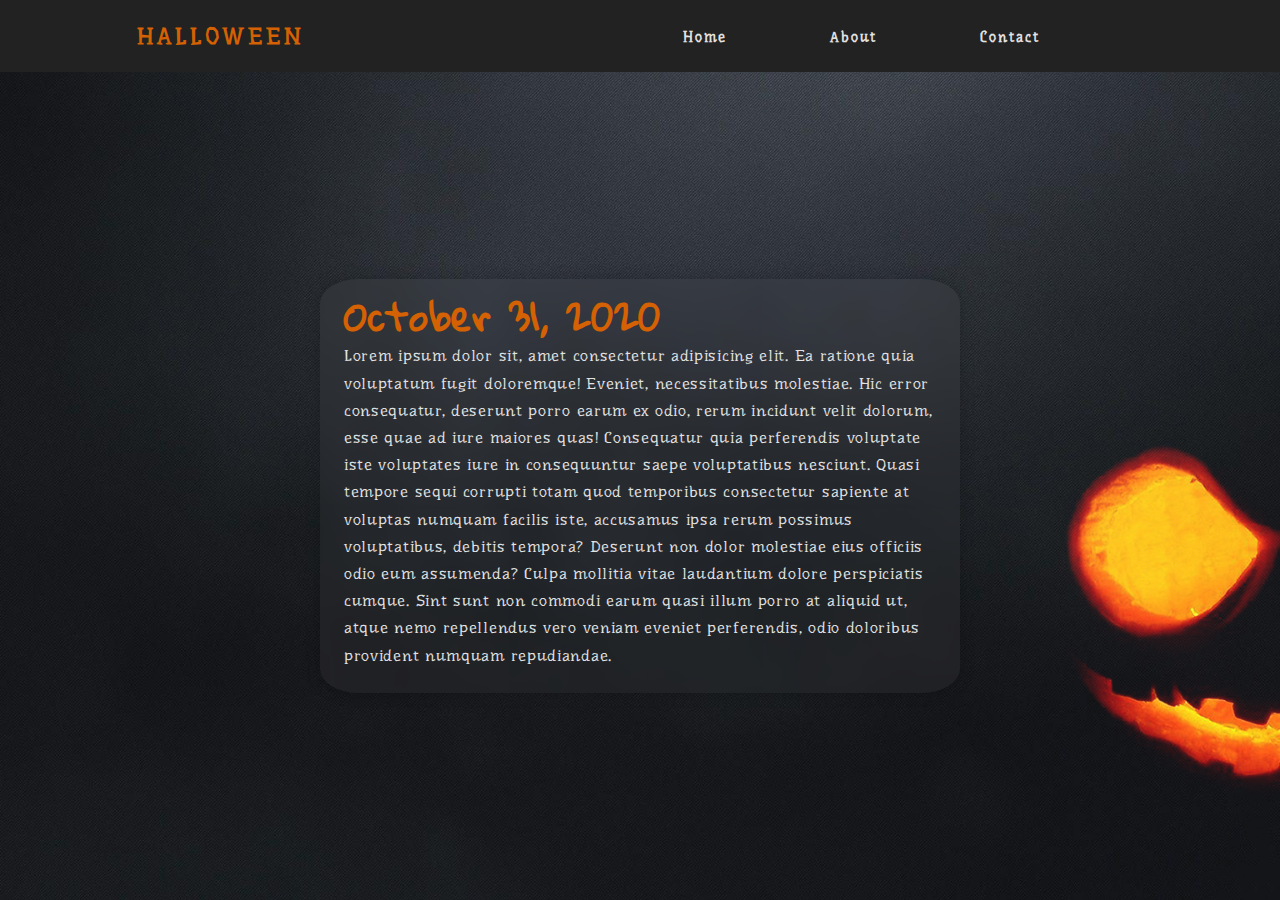
<file: Mohammad Al Itani - Halloween theme HTML CSS/index.html>
<!DOCTYPE html>
<html lang="en">

<head>
  <meta charset="UTF-8" />
  <meta name="viewport" content="width=device-width, initial-scale=1.0" />
  <title>Halloween - Home</title>
  <link rel="icon" href="/images/jack-o-lantern_40x40.png">
  <link href="https://fonts.googleapis.com/css2?family=Underdog&display=swap" rel="stylesheet">
  <link href="https://fonts.googleapis.com/css2?family=Gloria+Hallelujah&display=swap" rel="stylesheet">
  <link rel="stylesheet" href="style.css" />
</head>
<body>
  <section id="mainSection">
<div class="navbar">
  <nav>
    <div class="logo">
      <h3>Halloween</h3>
    </div>
    <div class="imglogo">
      <a href="index.html">
        <img src="./images/jack-o-lantern_40x40.png" alt="Jack-O-Lantern HalloweenPumpkin">
      </a>
    </div>
    <ul class="nav-links">
      <li><a href="index.html">Home</a></li>
      <li><a href="about.html">About</a></li>
      <li><a href="contact.html">Contact</a></li>
    </ul>
  </nav>
</div>

<div id="homePage">
  <div class="container">
    <h1>October 31, 2020</h1>
    <p>Lorem ipsum dolor sit, amet consectetur adipisicing elit. Ea ratione quia voluptatum fugit doloremque! Eveniet, necessitatibus molestiae. Hic error consequatur, deserunt porro earum ex odio, rerum incidunt velit dolorum, esse quae ad iure maiores quas! Consequatur quia perferendis voluptate iste voluptates iure in consequuntur saepe voluptatibus nesciunt. Quasi tempore sequi corrupti totam quod temporibus consectetur sapiente at voluptas numquam facilis iste, accusamus ipsa rerum possimus voluptatibus, debitis tempora? Deserunt non dolor molestiae eius officiis odio eum assumenda? Culpa mollitia vitae laudantium dolore perspiciatis cumque. Sint sunt non commodi earum quasi illum porro at aliquid ut, atque nemo repellendus vero veniam eveniet perferendis, odio doloribus provident numquam repudiandae.</p>
  </div>
</div>
</body>
</html>
</file>
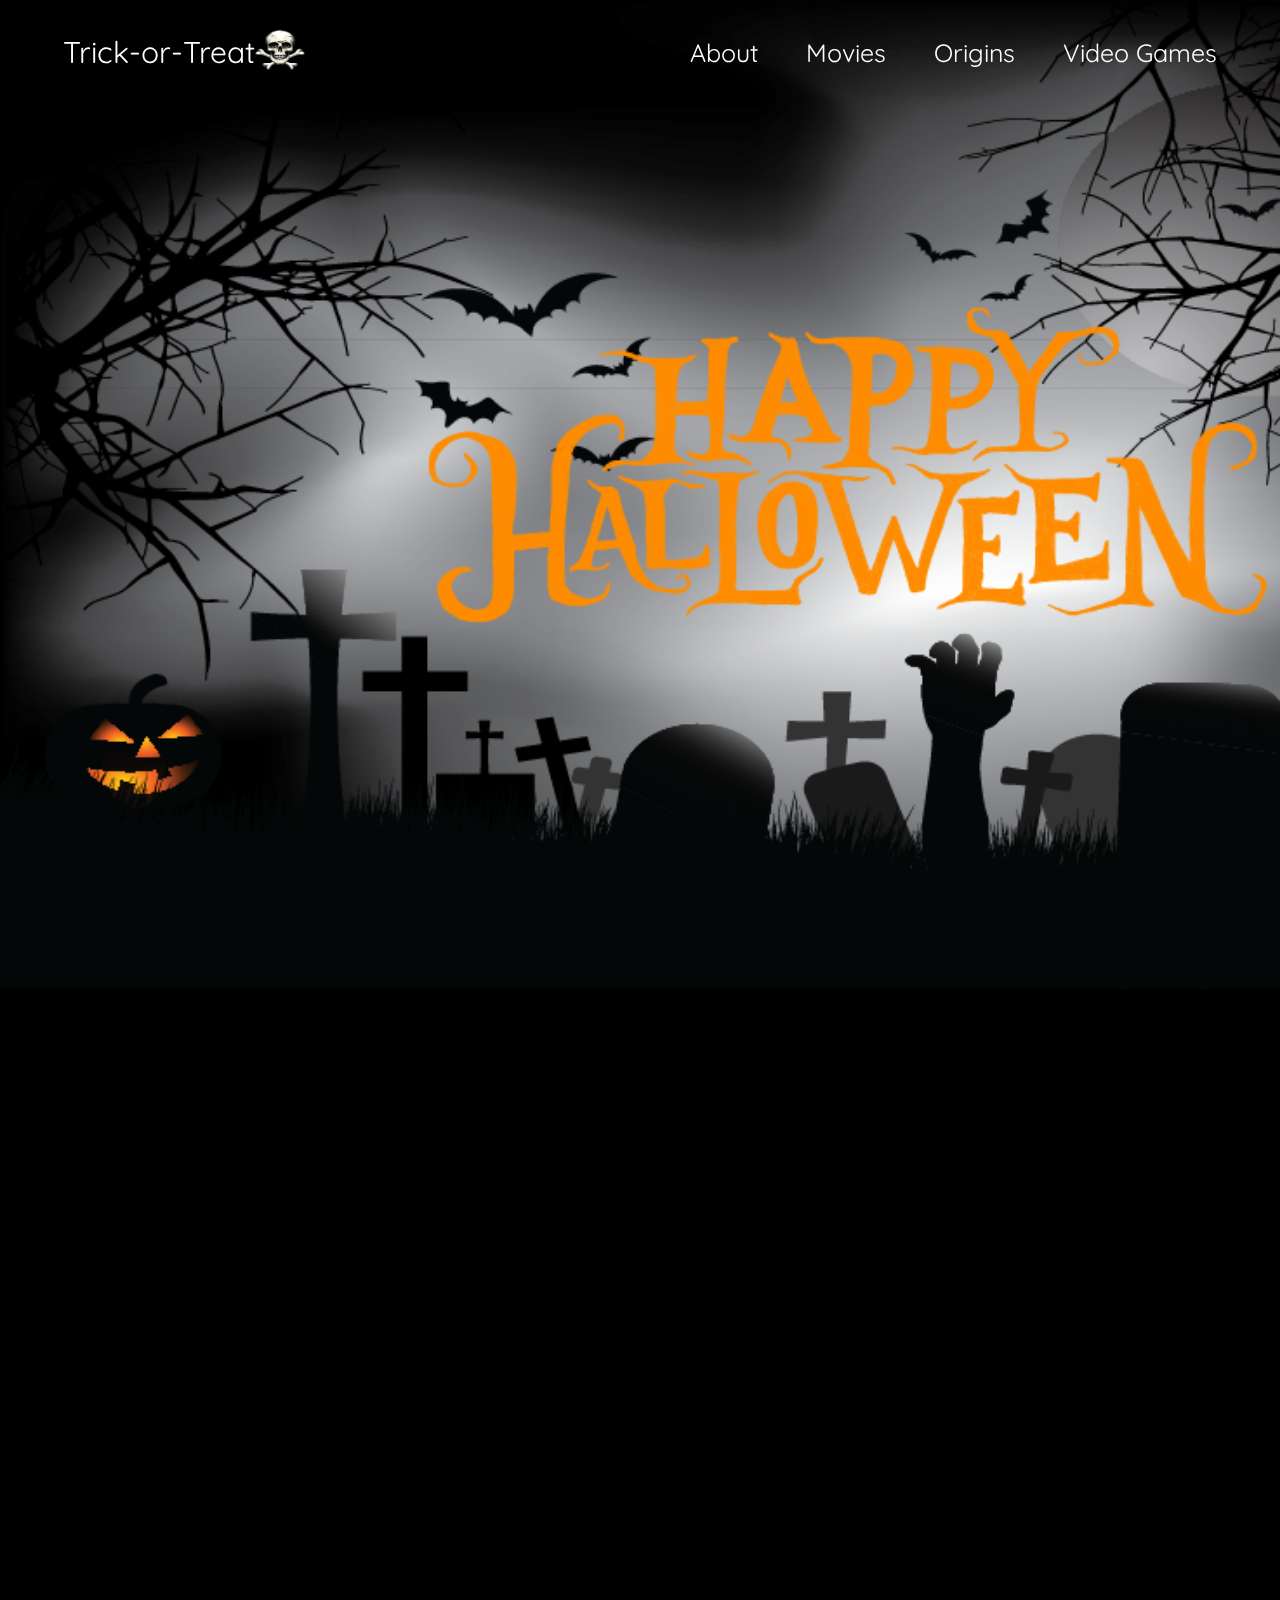
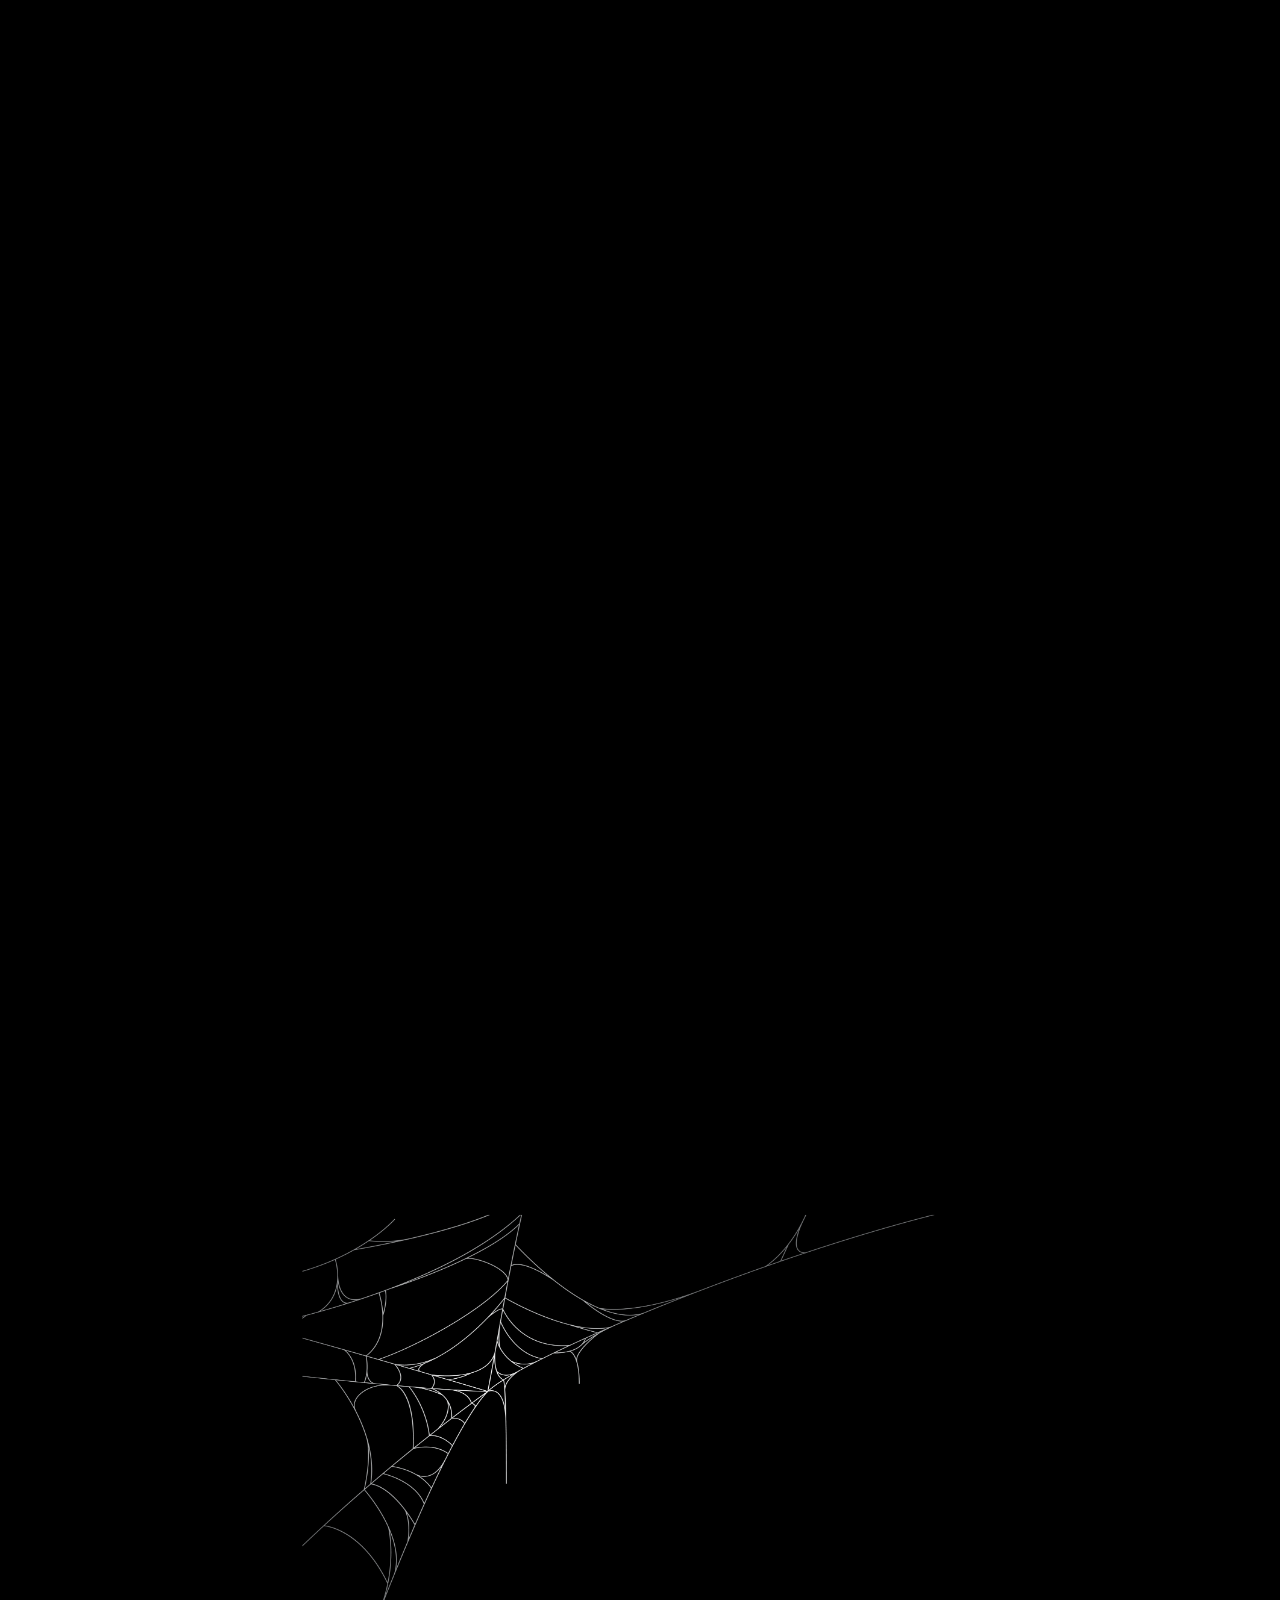
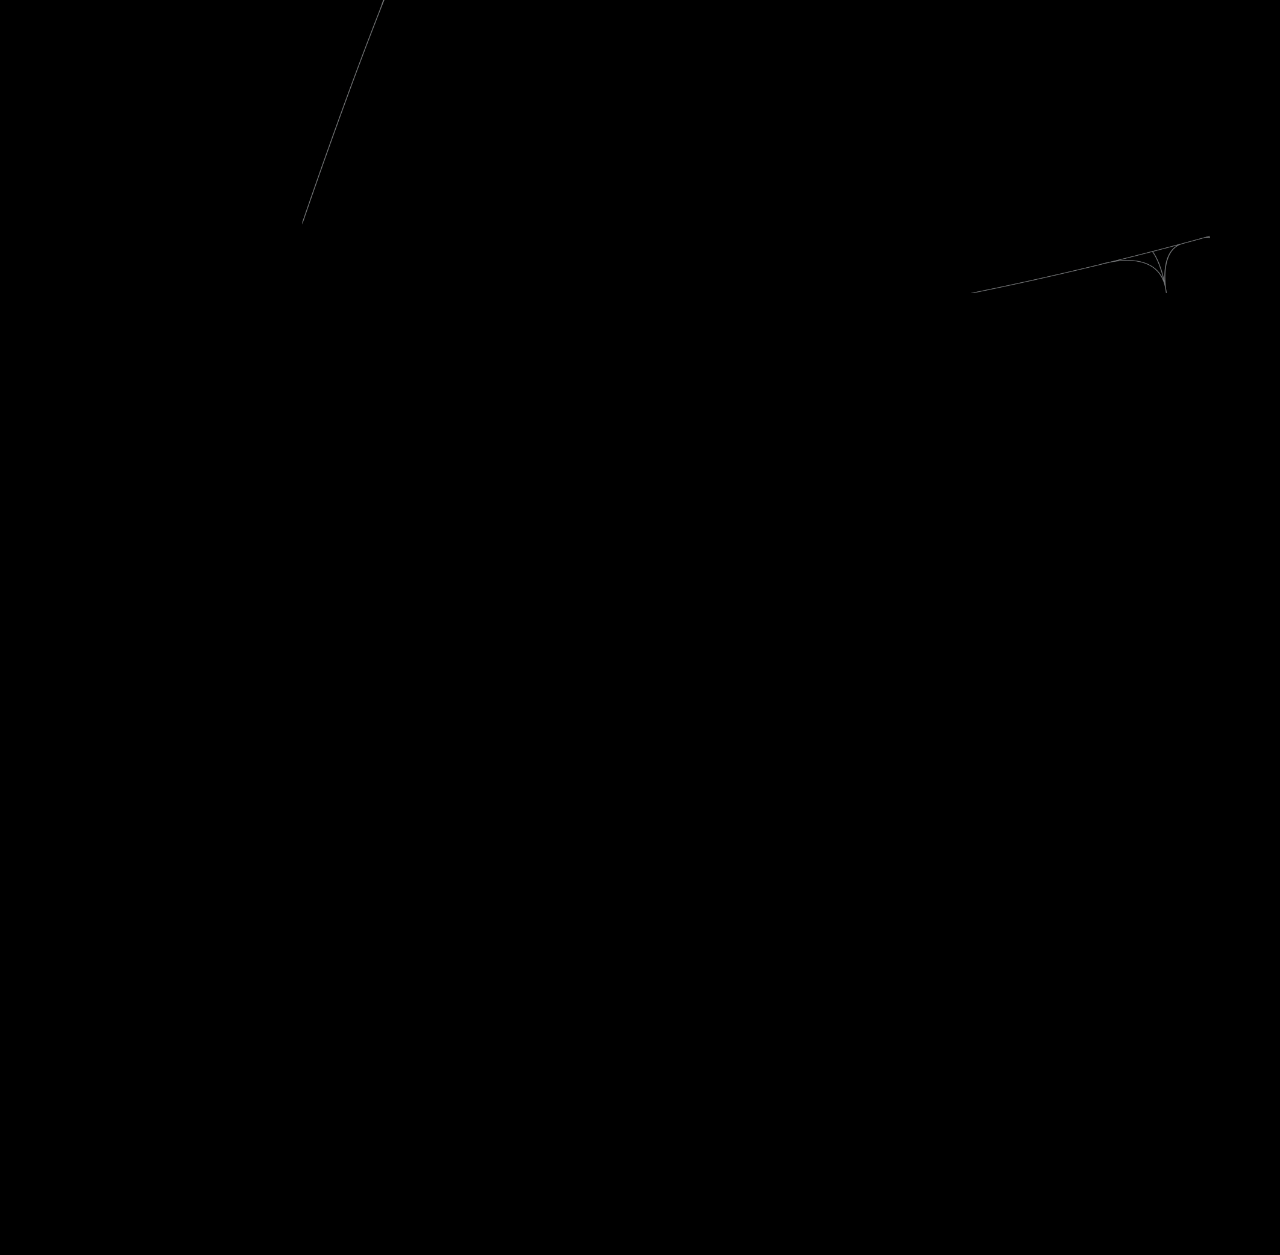
<file: Rasheed Bou Hamdan - Halloween Website/index.html>
<!DOCTYPE html>
<html lang="en">
<head>
    <meta charset="UTF-8">
    <meta name="viewport" content="width=device-width, initial-scale=1.0">
    <title>Don't be scared 🎃🕸️</title>
    <link rel="stylesheet" href="https://stackpath.bootstrapcdn.com/bootstrap/4.3.1/css/bootstrap.min.css" integrity="sha384-ggOyR0iXCbMQv3Xipma34MD+dH/1fQ784/j6cY/iJTQUOhcWr7x9JvoRxT2MZw1T" crossorigin="anonymous">
    <link rel="stylesheet" href="style.css">
    <link rel="stylesheet" href="WOW-master/css/libs/animate.css">
</head>
<body>
    <!-- Scrolling Navbar Section -->
    <nav class="nav">
        <div class="container-fluid">
            <div class="logo">
                <a href="#"> Trick-or-Treat<img src="images/logo.png" alt=""></a>
            </div>
            <div id="mainListDiv" class="main_list">
                <ul class="navlinks">
                    <li><a href="#about">About</a></li>
                    <li><a href="#movies">Movies</a></li>
                    <li><a href="#origins">Origins</a></li>
                    <li><a href="#skins">Video Games</a></li>
                  
                </ul>
            </div>
            <span class="navTrigger">
                <i></i>
                <i></i>
                <i></i>
            </span>
         </div>
    </nav>
    <!--End of Navbar -->

    <!--Home section for background which will be styled in css-->
    <section class="home">

    </section> 

    <!--About Halloween-->
    <div class="cobwebs container-fluid mt-5 wow fadeIn" data-wow-duration="3s" id="about" > 
        <div class="container ">    
            <div class="row  pt-5"> 
        <div class="col-md-7  about ">  
            <h1>What is Halloween?</h1>
           <p>  Halloween is a holiday celebrated each year on October 31, and Halloween 2020 will occur on Saturday, October 31. The tradition originated with the ancient Celtic festival of Samhain, when people would light bonfires and wear costumes to ward off ghosts. In the eighth century, Pope Gregory III designated November 1 as a time to honor all saints. Soon, All Saints Day incorporated some of the traditions of Samhain. The evening before was known as All Hallows Eve, and later Halloween. Over time, Halloween evolved into a day of activities like trick-or-treating, carving jack-o-lanterns, festive gatherings, donning costumes and eating treats. </p>         
        </div>
        <div class="col-md-5 d-sm-none d-md-block pumpkins wow fadeIn" data-wow-duration="3s" data-wow-delay="2s">
            <img class ="img-fluid" src="images/pumkin.jpg" alt="">
        </div>
        </div></div>
    </div>

    <!--End of About-->

    <!--Cards that contain some halloween movies-->
    <div class="container card-container pt-5  mt-5" id="movies"> 
        <br class="mt-5">
        <h1 class="text-center pb-5 pt-5 mt-5 wow fadeInDown "> Halloween Inspired Movies </h1>
    <div class="row">
        <div class="col-md-4 wow bounceInLeft" data-wow-duration="2s">
            <div class="card text-center ">
                <div class=""><img class="card-img-top img-fluid" src="images/dracula.jpg" alt=""></div>
                <div class="card-body">
                    <h3 class="card-title dracula">Dracula</h3>
                    <p class="card-text text-justify ">The film stars Bela Lugosi as Dracula, a vampire who emigrates from Transylvania to England and preys upon the blood of living victims, including a young man's fiancée. Produced and distributed by Universal Pictures, Dracula is the first sound film adaptation of the Stoker novel.
                        </p>
                        
                </div> </div>
            </div>
            <div class="col-md-4 wow bounceInDown" data-wow-duration="2s" data-wow-delay="2s"> 
            <div class="card text-center">
                <div class=""><img class="card-img-top img-fluid" src="images/frank.jpg" alt=""></div>
                <div class="card-body">
                    <h3 class="card-title frank ">Frankenstein</h3>
                    <p class="card-text text-justify"> Dr. Frankenstein dares to tamper with life and death by creating a human monster out of lifeless body parts. Henry Frankenstein is a doctor who is trying to discover a way to make the dead walk. He succeeds and creates a monster that has to deal with living again
                        </p>
                </div>
            </div>
       </div>
        <div class="col-md-4">
            <div class="card text-center wow bounceInRight" data-wow-duration="2s" data-wow-delay="4s">
                <div class="oval"><img class="card-img-top img-fluid" src="images/mummy.jpg" alt=""></div>
                <div class="card-body">
                    <h3 class="card-title mummy">The Mummy</h3>
                    <p class="card-text text-justify">The film follows adventurer Rick O'Connell as he travels to Hamunaptra, the City of the Dead, with a librarian and her older brother, where they accidentally awaken Imhotep, a cursed high priest from the reign of the Pharaoh Seti I of 1290 B.C.
                       </p>
                </div>
            </div>
        </div>
    </div>
    </div>
<!--End of the movies section-->

<!--Halloween origins-->
    <div class="container mt-5 cobwebs  "  id="origins">
        <div class="row">
            <div class="col-md-5 pumpkins wow rotateIn" data-wow-delay="2s">
                <img class="w-50" src="images/ghost.png  " alt="">
            </div>
            <div class="col-md-7 about wow tada">
                <h1 >Halloween's Origins</h1>
                <p class="">Halloween’s origins date back to the ancient Celtic festival of Samhain (pronounced sow-in). The Celts, who lived 2,000 years ago, mostly in the area that is now Ireland, the United Kingdom and northern France, celebrated their new year on November 1.

                    This day marked the end of summer and the harvest and the beginning of the dark, cold winter, a time of year that was often associated with human death. Celts believed that on the night before the new year, the boundary between the worlds of the living and the dead became blurred. On the night of October 31 they celebrated Samhain, when it was believed that the ghosts of the dead returned to earth.</p>
            </div>
        </div>
    </div>
<!--End of Origins-->    


<!--Bootstrap Carousel that contains some halloween themed skins from different games-->
<div class="container mt-5 skins wow flipInX" data-wow-duration="2s" id="skins">
    <h1 class="">Halloween skins from Various Games</h1>
    <p class="">Halloween events are one of the most anticipated events in video games. That's why every game developer desgins special skins or cosmetic items for this event specifically.
      <br>  Here are some skins from the game Overwatch from Blizzard Entertainment, Fortnite by Epic Games and Apex Legends by Respawn Entertainment.  </p>
    <div id="carouselExampleIndicators" class="carousel slide carousel-fade" data-ride="carousel">
       <!--Carousel indicators-->
        <ol class="carousel-indicators">
          <li data-target="#carouselExampleIndicators" data-slide-to="0" class="active"></li>
          <li data-target="#carouselExampleIndicators" data-slide-to="1"></li>
          <li data-target="#carouselExampleIndicators" data-slide-to="2"></li>
          <li data-target="#carouselExampleIndicators" data-slide-to="3"></li>
          <li data-target="#carouselExampleIndicators" data-slide-to="4"></li>
          <li data-target="#carouselExampleIndicators" data-slide-to="5"></li>
          <li data-target="#carouselExampleIndicators" data-slide-to="6"></li>
          <li data-target="#carouselExampleIndicators" data-slide-to="7"></li>
        </ol>
        <!--Items inside the carousel-->
        <div class="carousel-inner">
          <div class="carousel-item active">
            <img src="images/roadhog.jpg" class="d-block w-100" alt="...">
            <div class="carousel-caption d-none d-md-block">
                <h5>Roadhog Frankenstein's Monster Skin</h5>
                <p>Overwatch</p>
              </div>
          </div>
          <div class="carousel-item">
            <img src="images/tracer.jpg" class="d-block w-100" alt="...">
            <div class="carousel-caption d-none d-md-block">
                <h5>Tracer Will'O Wisp Skin</h5>
                <p>Overwatch</p>
              </div>
          </div>
          <div class="carousel-item">
            <img src="images/ana.jpg" class="d-block w-100" alt="...">
            <div class="carousel-caption d-none d-md-block">
                <h5>Ana Mummy Skin</h5>
                <p> Overwatch </p>
              </div>
          </div>
          <div class="carousel-item fortnite ">
            <img src="images/SkullTrooperZombie.png" class="d-block w-100 " alt="...">
            <div class="carousel-caption d-none d-md-block">
                <h5>Skull Trooper and Ghoul Trooper</h5>
                <p>Fortnite</p>
              </div>
          </div>
          <div class="carousel-item fortnite ">
            <img src="images/coco.jpg" class="d-block w-100 " alt="...">
            <div class="carousel-caption d-none d-md-block">
                <h5>Coco-Esque</h5>
                <p>Fortnite</p>
              </div>
          </div>
          <div class="carousel-item fortnite ">
            <img src="images/dark bomber.jpg" class="d-block w-100 " alt="...">
            <div class="carousel-caption d-none d-md-block">
                <h5>Dark Bomber</h5>
                <p>Fortnite</p>
              </div>
          </div>
          <div class="carousel-item  ">
            <img src="images/BLOODHOUND.jpg" class="d-block w-100 " alt="...">
            <div class="carousel-caption d-none d-md-block">
                <h5>Wild Ride Bloodhound</h5>
                <p>Apex Legends</p>
              </div>
          </div>
          <div class="carousel-item  ">
            <img src="images/CRYPTO.jpg" class="d-block w-100 " alt="...">
            <div class="carousel-caption d-none d-md-block">
                <h5>Crypto Midnight Cipher</h5>
                <p>Apex Legends</p>
              </div>
          </div>
        </div>
        <!--NExt and previous buttons  to cycle through the images-->
        <a class="carousel-control-prev" href="#carouselExampleIndicators" role="button" data-slide="prev">
          <span class="carousel-control-prev-icon" aria-hidden="true"></span>
          <span class="sr-only">Previous</span>
        </a>
        <a class="carousel-control-next" href="#carouselExampleIndicators" role="button" data-slide="next">
          <span class="carousel-control-next-icon" aria-hidden="true"></span>
          <span class="sr-only">Next</span>
        </a>
      </div>
</div>
  <!--End of Carousel-->

   <!--Bootstrap's javascript--> 
    <script src="https://code.jquery.com/jquery-3.2.1.slim.min.js" integrity="sha384-KJ3o2DKtIkvYIK3UENzmM7KCkRr/rE9/Qpg6aAZGJwFDMVNA/GpGFF93hXpG5KkN" crossorigin="anonymous"></script>
    <script src="https://cdnjs.cloudflare.com/ajax/libs/popper.js/1.12.9/umd/popper.min.js" integrity="sha384-ApNbgh9B+Y1QKtv3Rn7W3mgPxhU9K/ScQsAP7hUibX39j7fakFPskvXusvfa0b4Q" crossorigin="anonymous"></script>
    <script src="https://maxcdn.bootstrapcdn.com/bootstrap/4.0.0/js/bootstrap.min.js" integrity="sha384-JZR6Spejh4U02d8jOt6vLEHfe/JQGiRRSQQxSfFWpi1MquVdAyjUar5+76PVCmYl" crossorigin="anonymous"></script>

<!--This script is for the navbar to show the items inside a list when the expand button is pressed on mobile -->
    <script src="main.js"></script>

<!-- Function used to shrink nav bar removing paddings and adding black background when scrolling down -->
    <script>
        $(window).scroll(function() {
            if ($(document).scrollTop() > 50) {
                $('.nav').addClass('affix');
                console.log("OK");
            } else {
                $('.nav').removeClass('affix');
            }
        });
    </script>
       <script src="WOW-master/dist/wow.min.js"></script>
       <script>
       new WOW().init();
       </script>
</body>
</html>
</file>
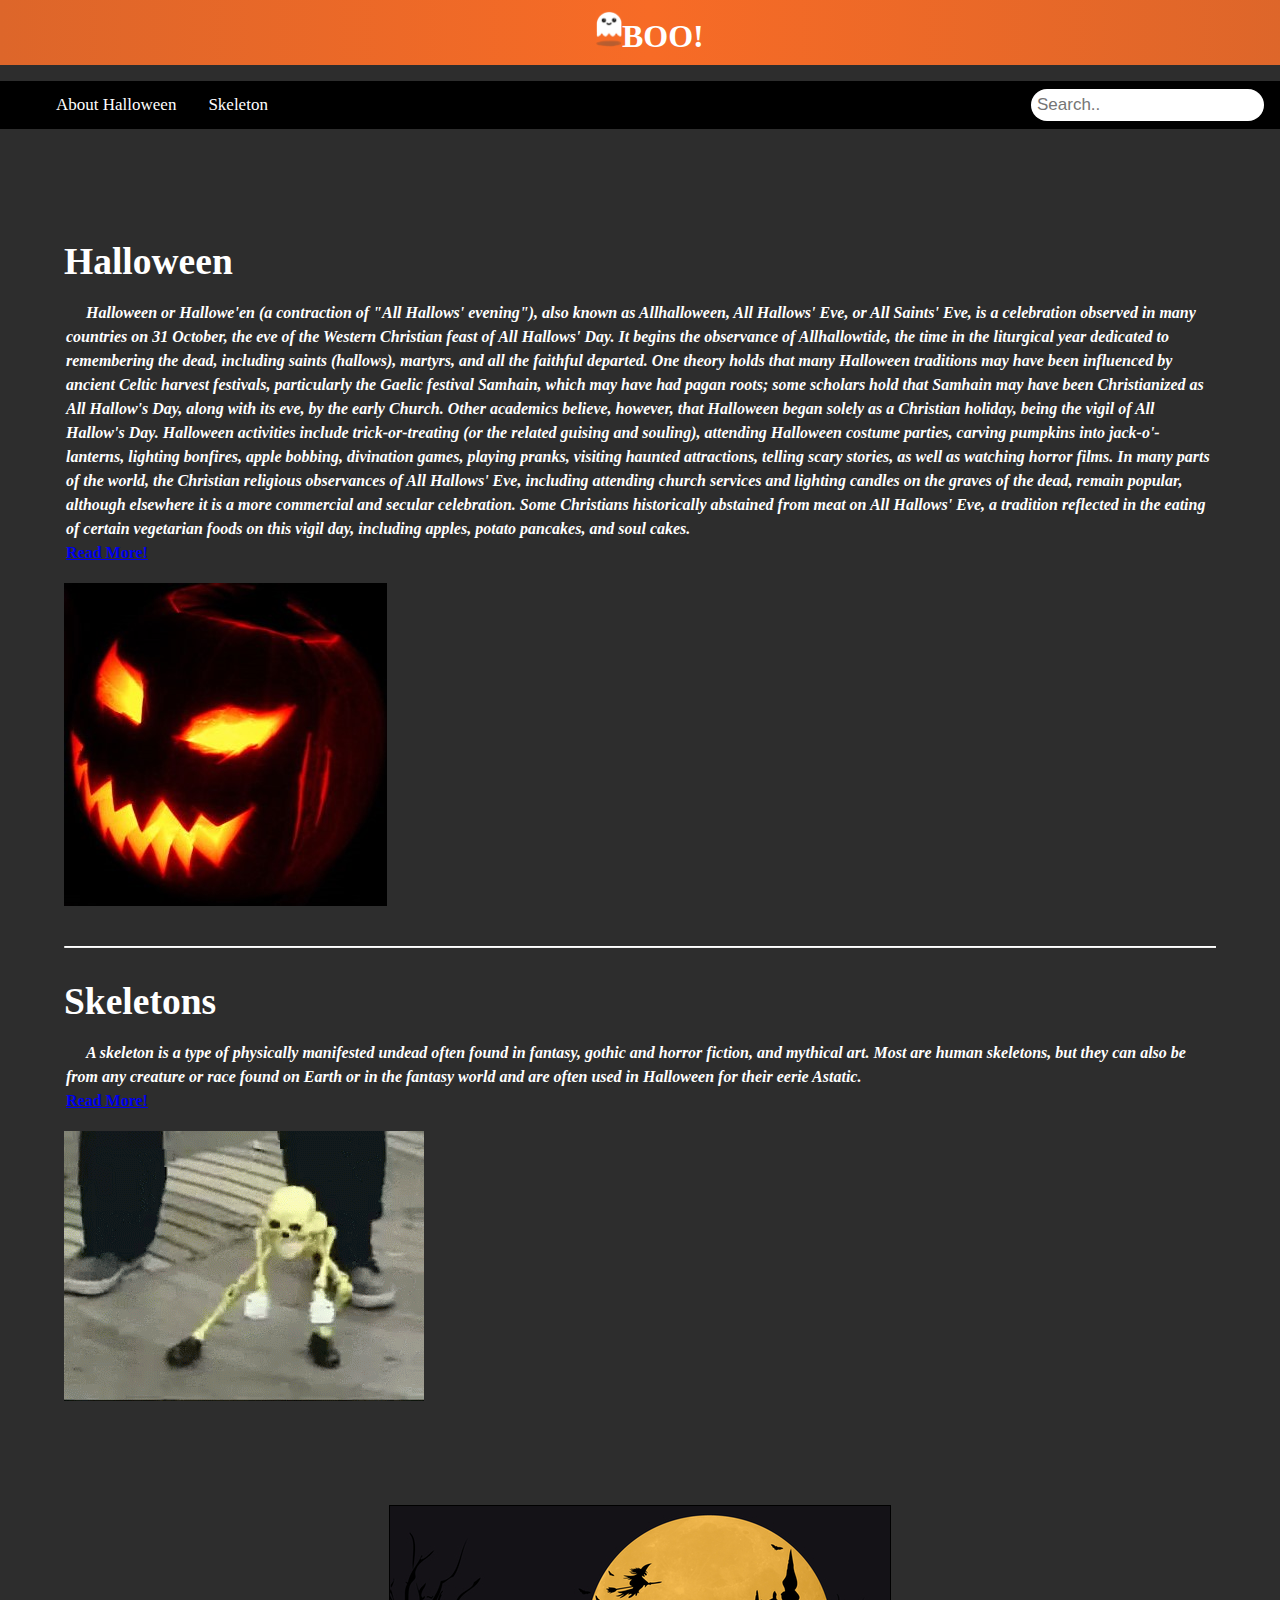
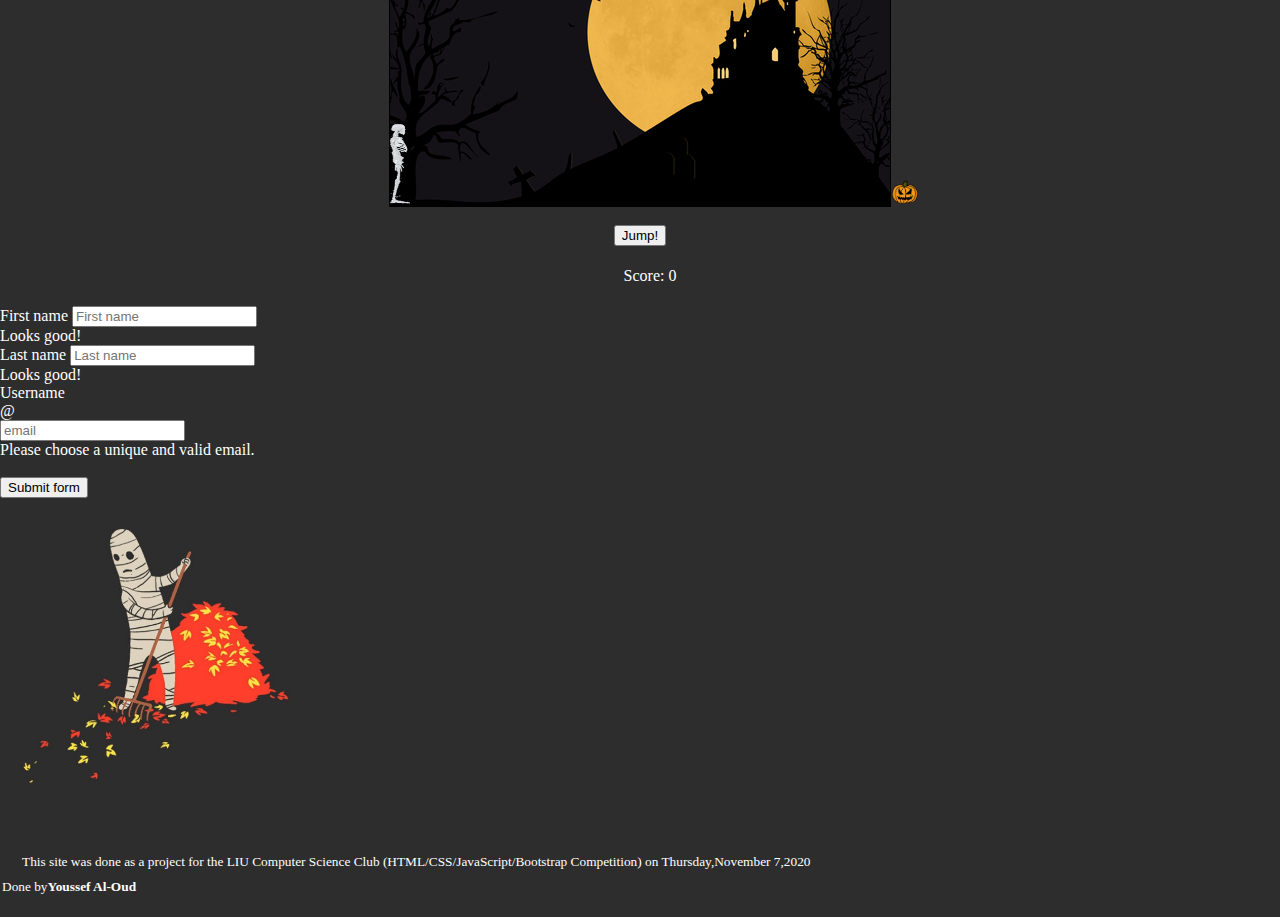
<file: Youssef - Spooky Site/index.html>
<!doctype html>
<html lang="en">

<head>
    <meta charset="utf-8">
    <meta name="viewport" content="width=device-width, initial-scale=1, shrink-to-fit=no">

    <!--bootstarp sheet-->
    <link rel="stylesheet" href="https://cdn.jsdelivr.net/npm/bootstrap@4.5.3/dist/css/bootstrap.min.css"
        integrity="sha384-TX8t27EcRE3e/ihU7zmQxVncDAy5uIKz4rEkgIXeMed4M0jlfIDPvg6uqKI2xXr2" crossorigin="anonymous">
    <!--bootstarp sheet-->

    <!--Css sheet-->
    <link rel="stylesheet" href="Spooky.css">
    <!--Css sheet-->

    <title>BOO!!</title>
</head>

<body>

    <header>
        <h1 class="col"><img src="images/spooky-gif-by-carlijn-tobben.gif" width="2%" height="1%">BOO!</h1>
        <ul class="topnav">
            <div class="container-fluid">
                <a href="#about">About Halloween</a>
                <a href="#contact">Skeleton</a>
                <!--THE SEARCH BAR DOES NOTHING XD-->
                <input type="text" placeholder="Search..">
            </div>
        </ul>
    </header>

    <!--Blog thing-->
    <section>
        <h2><strong>Halloween</strong>
            <br>
            <div class="row">
                <div class="col-md-8">
                    <p>
                        <cite>
                            Halloween or Hallowe'en (a contraction of "All Hallows' evening"), also known as
                            Allhalloween,
                            All
                            Hallows' Eve, or All Saints' Eve, is a celebration observed in many countries on 31 October,
                            the
                            eve of the Western Christian feast of All Hallows' Day. It begins the observance of
                            Allhallowtide,
                            the time in the liturgical year dedicated to remembering the dead, including saints
                            (hallows),
                            martyrs,
                            and all the faithful departed.

                            One theory holds that many Halloween traditions may have been influenced by ancient Celtic
                            harvest
                            festivals, particularly the Gaelic festival Samhain, which may have had pagan roots;
                            some scholars hold that Samhain may have been Christianized as All Hallow's Day, along with
                            its
                            eve,
                            by
                            the early Church. Other academics believe, however, that Halloween began solely as a
                            Christian
                            holiday, being the vigil of All Hallow's Day.

                            Halloween activities include trick-or-treating (or the related guising and souling),
                            attending
                            Halloween
                            costume parties, carving pumpkins into jack-o'-lanterns, lighting bonfires, apple bobbing,
                            divination
                            games, playing pranks, visiting haunted attractions, telling scary stories, as well as
                            watching
                            horror
                            films. In many parts of the world, the Christian religious observances of All Hallows' Eve,
                            including attending church services and lighting candles on the graves of the dead, remain
                            popular, although elsewhere it is a more commercial and secular celebration.
                            Some Christians historically abstained from meat on All Hallows' Eve, a tradition reflected
                            in
                            the
                            eating of certain vegetarian foods on this vigil day, including apples, potato pancakes, and
                            soul
                            cakes.
                        </cite>
                        <br>
                        <a href="https://en.wikipedia.org/wiki/Halloween" target="_blank" width="200">Read More!</a>
                    </p>
                </div>
                <div class="col-md-4"><img src="images/Jack-o'-Lantern.jpg" alt="Jack-o'-Lantern" ;></div>
            </div>
        </h2>
        <hr style="border-top: 1px solid white;">
        <h2><strong>Skeletons</strong>
            <br>
            <div class="row">
                <div class="col-md-8">
                    <p>
                        <cite>
                            A skeleton is a type of physically manifested undead often found in fantasy, gothic and
                            horror fiction, and mythical art. Most are human skeletons, but they can also be from any
                            creature or race found on Earth or in the fantasy world and are often used in
                            <strong>Halloween</strong> for their eerie Astatic.
                        </cite>
                        <br>
                        <a href="https://en.wikipedia.org/wiki/Skeleton_(undead)" target="_blank" width="200">Read
                            More!</a>
                    </p>
                </div>
                <div class="col-md-4"><img src="images/skeleton.gif" alt="Skeleton" ;"></div>
            </div>
        </h2>
    </section>
    <!--Blog thing-->

    <!--GAME -->
    <div class="game" style="background-image: url(images/house.jpg)" width=500px height=300px>
        <div id="character"><img src="images/man.png" width="20" height="80"></div>
        <div id="block"><img src="images/pumkin.png" width="30" height="30"></div>
    </div>
    <br>
    <div style="text-align: center;">
        <button class="btn btn-light" type="submit" id="jump" onclick="jump()">Jump!</button>
    </div>
    <p style="text-align: center;">Score: <span id="scoreSpan"></span></p>
    <!--GAME-->

    <!--form for the user inputs-->
    <form class="needs-validation" novalidate>
        <div class="row" style="margin: 0%;">
            <div class="col-md-8">
                <div>
                    <div class="col-md-6">
                        <label for="validationTooltip01">First name</label>
                        <input type="text" class="form-control" id="First" placeholder="First name">
                        <div class="valid-tooltip">
                            Looks good!
                        </div>
                    </div>
                </div>
                <div>
                    <div class="col-md-6">
                        <label for="validationTooltip02">Last name</label>
                        <input type="text" class="form-control" id="Last" placeholder="Last name">
                        <div class="valid-tooltip">
                            Looks good!
                        </div>
                    </div>
                </div>
                <div>
                    <div class="col-md-6">
                        <label for="validationTooltipUsername">Username</label>
                        <div class="input-group">
                            <div class="input-group-prepend">
                                <span class="input-group-text">@</span>
                            </div>
                            <input type="email" class="form-control" id="text" placeholder="email">
                            <div class="invalid-tooltip">
                                Please choose a unique and valid email.
                            </div>
                        </div>
                    </div>
                </div>
                <br>
                <div class="col-md-6">
                    <button class="btn btn-light" id="submit" type="submit">Submit form</button>
                </div>


            </div>
            <div class="col-md-4">
                <img src="images/background.jpg" width="300">
            </div>
        </div>
    </form>
    <!--form for the user inputs-->

    <footer>
        <p><small>This site was done as a project for the <strong></strong>LIU Computer Science Club
                (HTML/CSS/JavaScript/Bootstrap Competition) on
                Thursday,November 7,2020 </small><br> <small>Done by<strong>Youssef Al-Oud</strong></small></p>
    </footer>

</body>

<!--JS sheet-->
<script src="script.js"></script>
<!--JS sheet-->

</html>
</file>
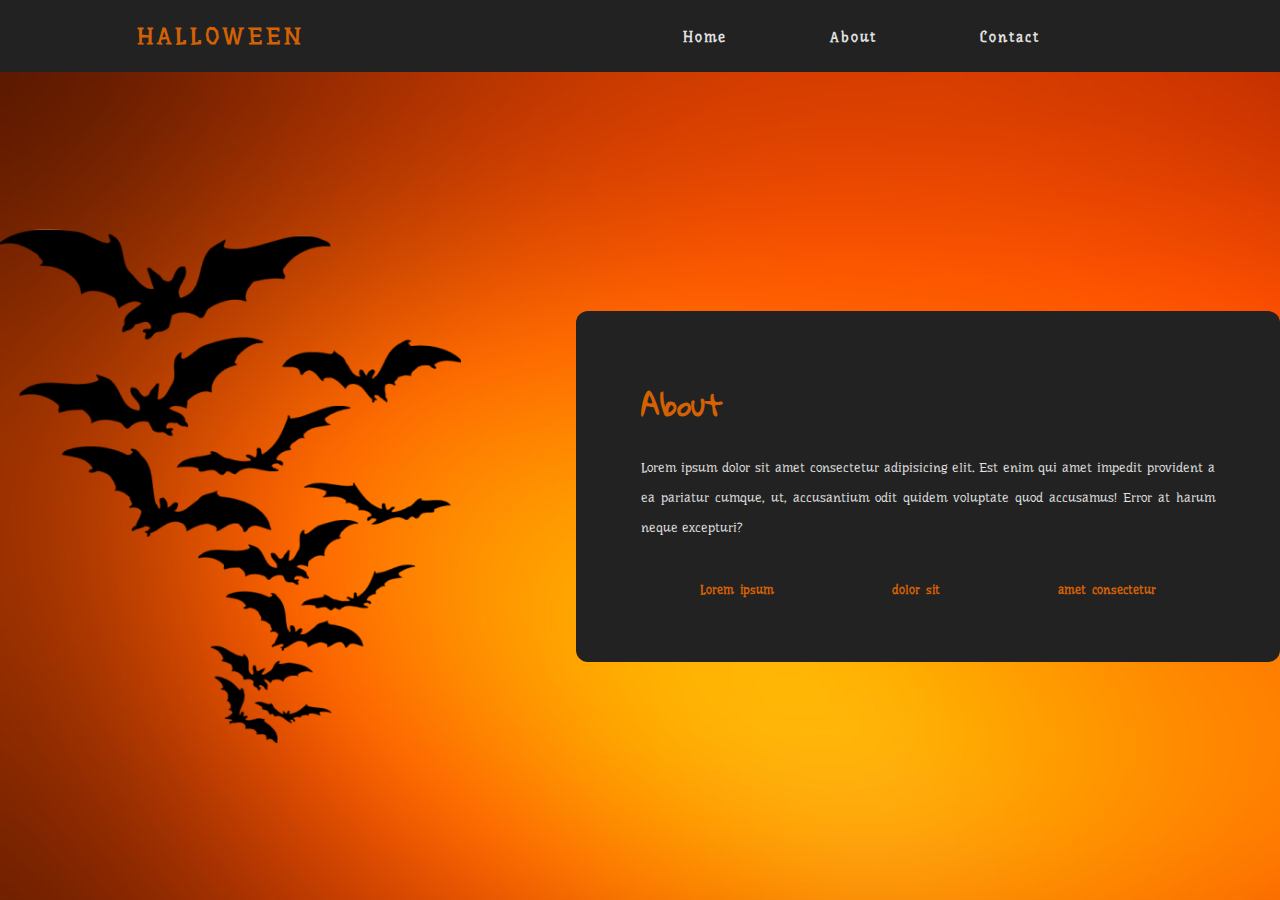
<file: Mohammad Al Itani - Halloween theme HTML CSS/about.html>
<!DOCTYPE html>
<html lang="en">

<head>
 <meta charset="UTF-8">
 <meta name="viewport" content="width=device-width, initial-scale=1.0">
 <link rel="stylesheet" href="style.css">
 <link rel="icon" href="/images/jack-o-lantern_40x40.png">
 <link href="https://fonts.googleapis.com/css2?family=Underdog&display=swap" rel="stylesheet">
 <link href="https://fonts.googleapis.com/css2?family=Gloria+Hallelujah&display=swap" rel="stylesheet">
 <title>Halloween - About</title>
</head>

<body id="aboutPage">
    <div class="navbar">
        <nav>
          <div class="logo">
            <h3>Halloween</h3>
          </div>
          <div class="imglogo">
            <a href="index.html"><img src="./images/jack-o-lantern_40x40.png" alt="Jack-O-Lantern HalloweenPumpkin"></a>
          </div>
          <ul class="nav-links">
            <li><a href="index.html">Home</a></li>
            <li><a href="about.html">About</a></li>
            <li><a href="contact.html">Contact</a></li>
          </ul>
        </nav>
      </div>
 <div class="about">
  <div class="about-section">
   <div class="inner-container">
    <h1>About</h1>
    <p class="text">Lorem ipsum dolor sit amet consectetur adipisicing elit. Est enim qui amet impedit provident a ea
     pariatur cumque, ut, accusantium odit quidem voluptate quod accusamus! Error at harum neque excepturi?</p>
    <div class="skills">
     <span>Lorem ipsum</span>
     <span>dolor sit</span>
     <span>amet consectetur</span>
    </div>
   </div>
  </div>
 </div>
</body>
</html>
</file>
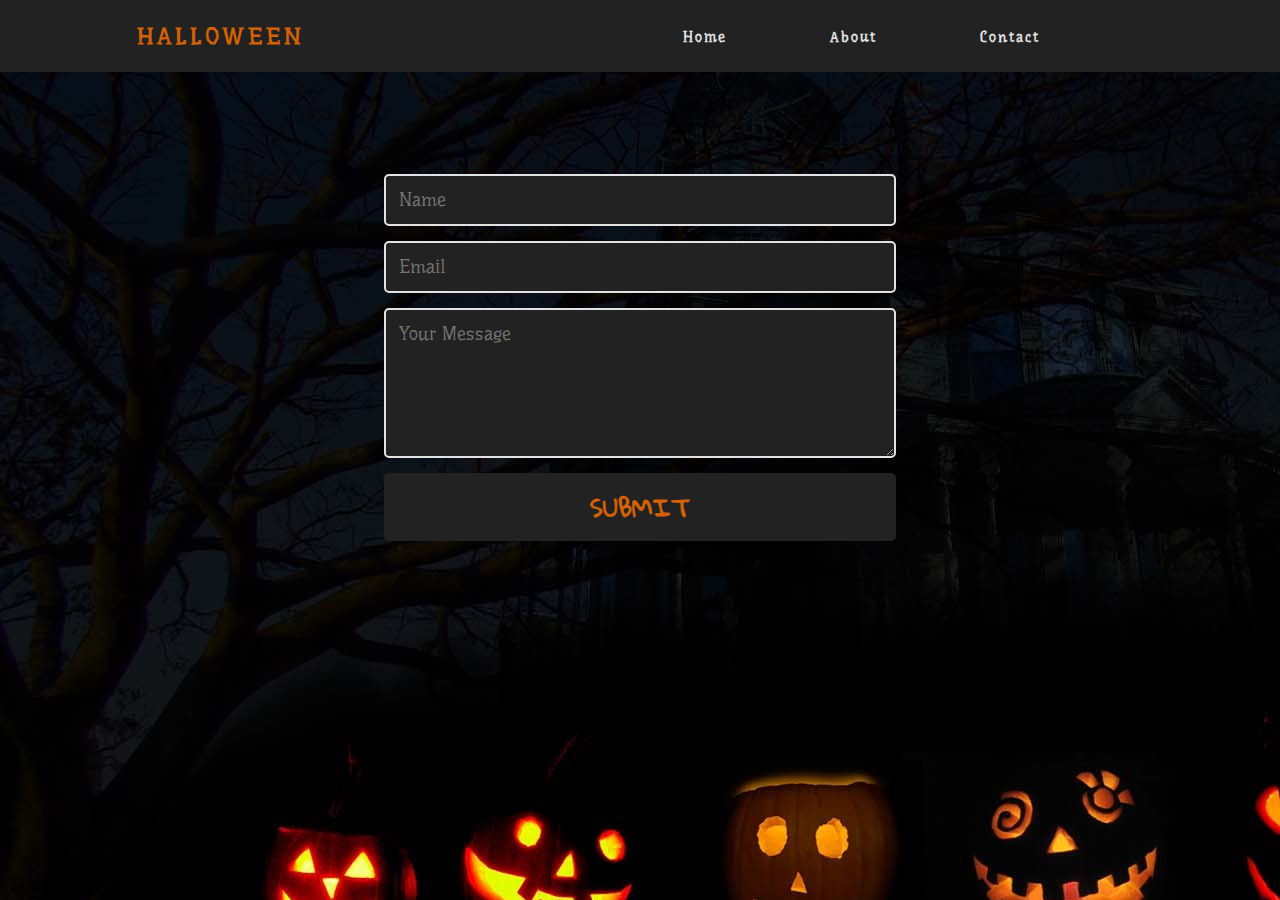
<file: Mohammad Al Itani - Halloween theme HTML CSS/contact.html>
<!DOCTYPE html>
<html lang="en">

<head>
  <meta charset="UTF-8" />
  <meta name="viewport" content="width=device-width, initial-scale=1.0" />
  <title>Halloween - Home</title>
  <link rel="icon" href="/images/jack-o-lantern_40x40.png">
  <link href="https://fonts.googleapis.com/css2?family=Underdog&display=swap" rel="stylesheet">
  <link href="https://fonts.googleapis.com/css2?family=Gloria+Hallelujah&display=swap" rel="stylesheet">
  <link rel="stylesheet" href="style.css" />
</head>
<body id="contactPage">
  <section id="mainSection">
<div class="navbar">
  <nav>
    <div class="logo">
      <h3>Halloween</h3>
    </div>
    <div class="imglogo">
      <a href="index.html"><img src="./images/jack-o-lantern_40x40.png" alt="Jack-O-Lantern HalloweenPumpkin"></a>
    </div>
    <ul class="nav-links">
      <li><a href="index.html">Home</a></li>
      <li><a href="about.html">About</a></li>
      <li><a href="contact.html">Contact</a></li>
    </ul>
  </nav>
</div>

<div class="contact-container">

  <form>      
    <input name="name" type="text" class="feedback-input" placeholder="Name" />   
    <input name="email" type="text" class="feedback-input" placeholder="Email" />
    <textarea name="text" class="feedback-input" placeholder="Your Message"></textarea>
    <input type="submit" value="SUBMIT"/>
  </form>
</div>
</div>

</body>
</html>
</file>
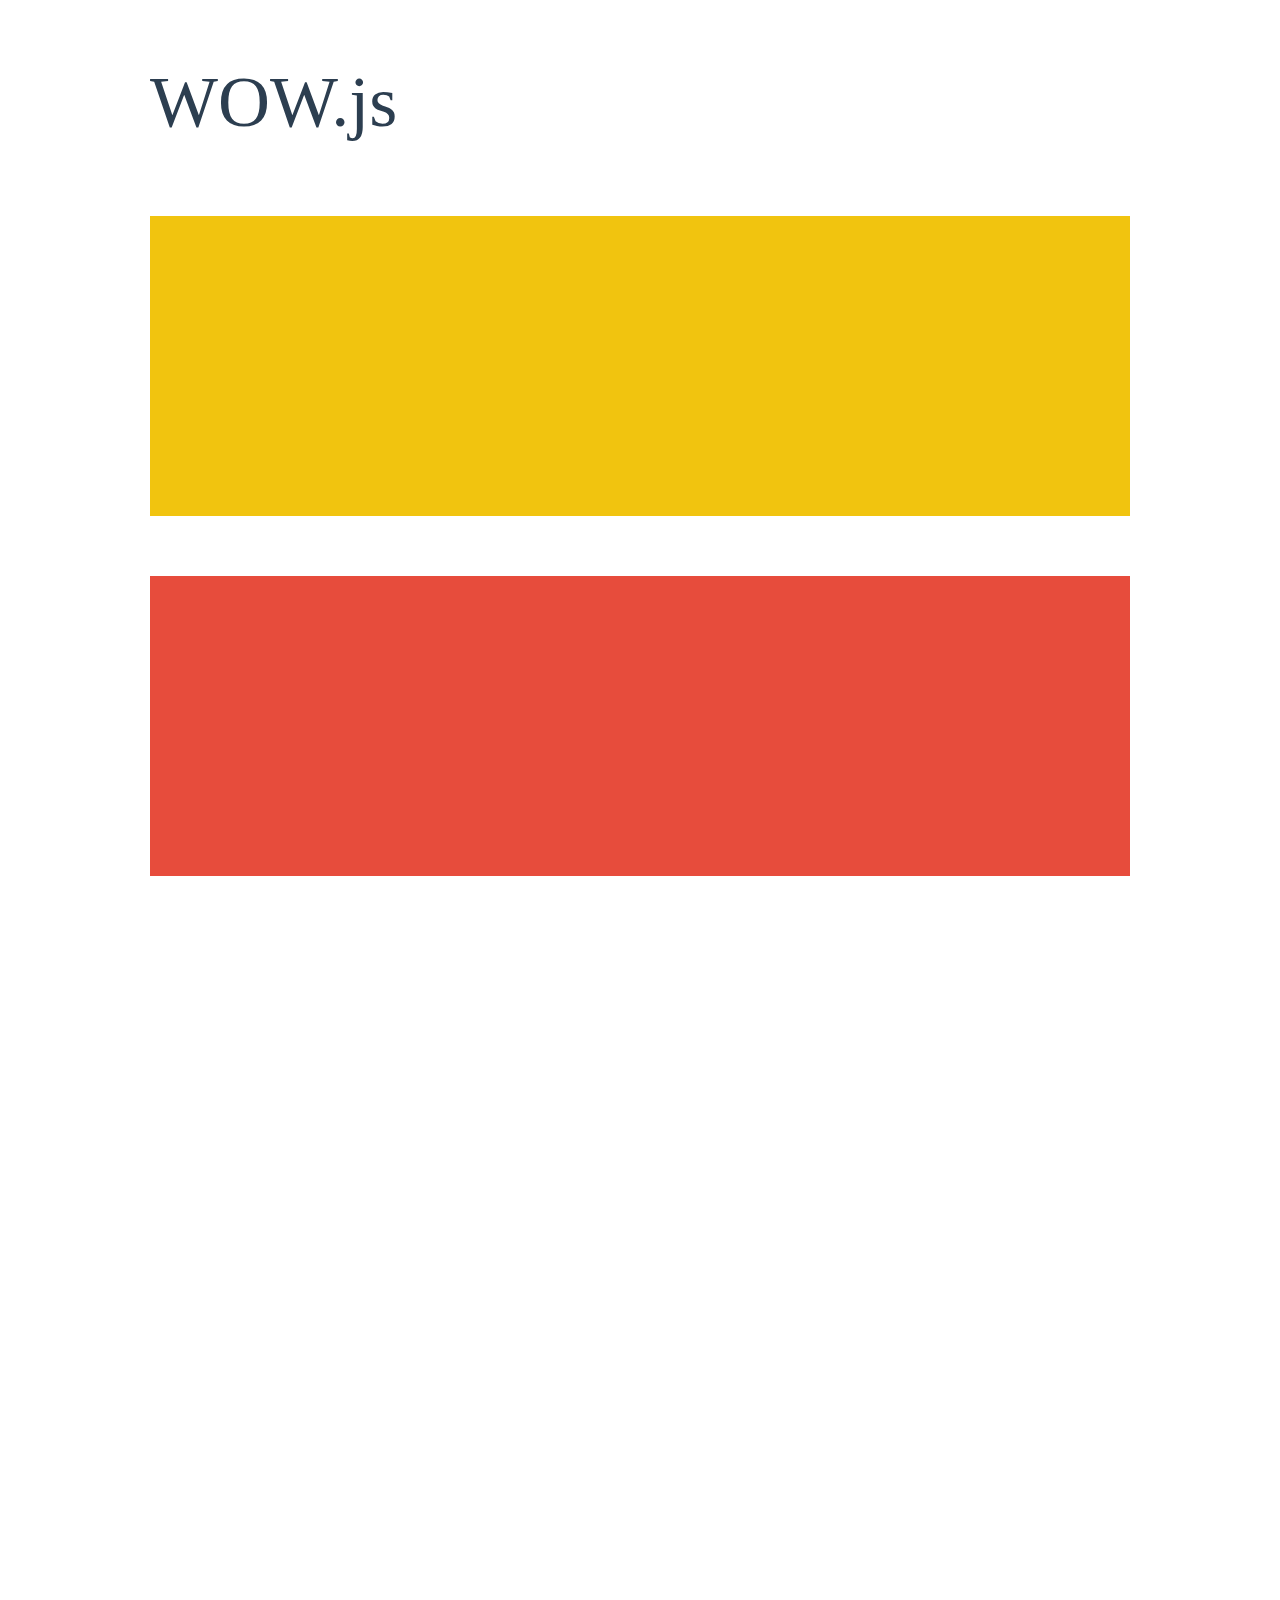
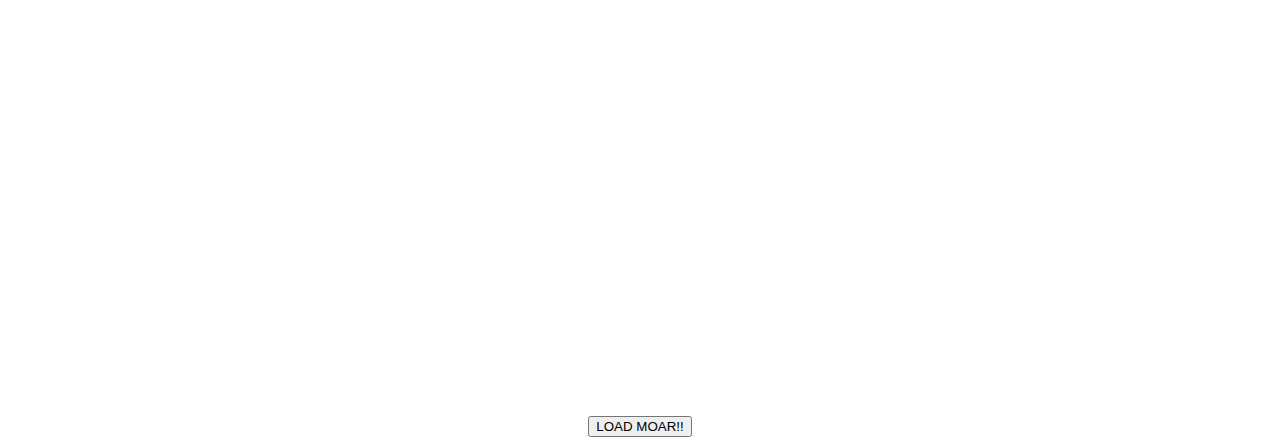
<file: Rasheed Bou Hamdan - Halloween Website/WOW-master/demo.html>
<!doctype html>

<html lang="en">
<head>
  <meta charset="utf-8">
  <title>WOW</title>
  <link rel="stylesheet" href="css/libs/animate.css">
  <link rel="stylesheet" href="css/site.css">
  <style>
    .wow:first-child {
      visibility: hidden;
    }
  </style>
  <!--[if IE]>
    <script src="http://html5shiv.googlecode.com/svn/trunk/html5.js"></script>
  <![endif]-->
</head>

<body>
  <div id="container">
    <header>
      <h1>WOW.js</h1>
    </header>
    <div id="main">
      <section class="wow fadeInDown" style="background-color: #f1c40f;"></section>
      <section class="wow pulse" style="background-color: #e74c3c;" data-wow-iteration="infinite" data-wow-duration="1500ms"></section>
      <section class="section--purple wow slideInRight" data-wow-delay="2s"></section>
      <section class="section--blue wow bounceInLeft" data-wow-offset="300"></section>
      <section class="section--green wow slideInLeft" data-wow-duration="4s"></section>
      <button id="moar">LOAD MOAR!!</button>
    </div>
  </div>
  <script src="dist/wow.js"></script>
  <script>
    wow = new WOW(
      {
        animateClass: 'animated',
        offset:       100,
        callback:     function(box) {
          console.log("WOW: animating <" + box.tagName.toLowerCase() + ">")
        }
      }
    );
    wow.init();
    document.getElementById('moar').onclick = function() {
      var section = document.createElement('section');
      section.className = 'section--purple wow fadeInDown';
      this.parentNode.insertBefore(section, this);
    };
  </script>
</body>
</html>
</file>
<file: Mohammad Al Itani - Halloween theme HTML CSS/style.css>
* {
   margin: 0;
   padding: 0;
   box-sizing: border-box;
   font-family: underdog, cursive;
}
body {
   background-color: rgb(226, 226, 226);
}
.container h1 {
   color: rgb(212, 97, 3);
   font-family: 'Gloria Hallelujah', cursive;
   font-size: 2.3rem;
   padding-bottom: 12px;
}
nav {
   display: flex;
   justify-content: space-around;
   align-items: center;
   min-height: 8vh;
   background-color: #222;
   font-weight: bold;
   z-index: 9999px;
}
.logo {
   color: rgb(212, 97, 3);
   text-transform: uppercase;
   letter-spacing: 4px;
   font-size: 20px;
}
.imglogo {
   display: none;
}
.nav-links {
   display: flex;
   justify-content: space-around;
   justify-content: space-evenly !important;
   width: 44%;
}
.nav-links li {
   list-style: none;
}
.nav-links a {
   color: rgb(226, 226, 226);
   text-decoration: none;
   letter-spacing: 2px;
   font-weight: bold;
   font-size: 14px;
   position: relative;
}
.nav-links a::after {
   content: '';
   position: absolute;
   left: 0;
   bottom: -2.5px;
   width: 100%;
   height: 2.2px;
   background: rgb(212, 97, 3);
   transform: scaleX(0);
   transform-origin: right;
   transition: transform 200ms ease-in;
}
.nav-links a:hover::after {
   transform: scaleX(1);
   transform-origin: left;
}

.about {
   min-height: 92vh;
   display: flex;
   align-items: center;
   justify-content: center;
   background-image: url(./images/340696.jpg);
}
.about h1 {
   font-family: 'Gloria Hallelujah', cursive;
   color: rgb(212, 97, 3);
}

.about-section {
   background-position: left;
   overflow: hidden;
   padding: 100px 0;
   color: rgb(226, 226, 226);
   background-image: url(./images/4a691d78e00f82192042e3847bd0f4e3.png);

   background-size: 36%;
   background-repeat: no-repeat;
}
.inner-container {
   width: 55%;
   float: right;
   padding: 65px;
   background-color: #222;
   border-radius: 12px;
}
.inner-container h1 {
   margin-bottom: 20px;
   font-size: 28px;
   font-weight: bold;
}
.text {
   font-size: 13px;
   color: rgb(226, 226, 226);
   line-height: 30px;
   text-align: justify;
   margin-bottom: 40px;
}
.skills {
   display: flex;
   justify-content: space-around;
   font-weight: bold;
   font-size: 12px;
   word-spacing: 0.2em;
   color: rgb(212, 97, 3);
}

#homePage {
   background-image: url(./images/darkbg.jpg);
   background-size: cover;
   background-attachment: fixed;
   display: grid;
   align-items: center;
   justify-content: center;
   height: 92vh;
}
.container {
   max-width: 50%;
   max-height: 100%;
   box-shadow: 0 0 1rem 0 rgba(0, 0, 0, 0.2);
   position: relative;
   background: inherit;
   overflow: hidden;
   border-radius: 6%;
   color: rgb(226, 226, 226);
   line-height: 1.7rem;
   letter-spacing: 0.7px;
   z-index: -0;
   padding: 1.5em;
   margin: auto;
}

.container::before {
   content: '';
   position: absolute;
   background: inherit;
   top: 0;
   left: 0;
   right: 0;
   bottom: 0;
   box-shadow: inset 0 0 2000px rgba(255, 255, 255, 0.1);
   filter: blur(8px);
   margin: -20px;
   z-index: -1;
}

#contactPage {
   background: url(./images/SNrzxV.jpg);
}
.contact-container {
   max-width: 40%;
   margin: auto;
   padding-top: 8%;
}
.contact-container input:focus {
   background-color: #222;
}
.feedback-input {
   color: rgb(212, 97, 3);
   font-family: underdog, cursive;
   font-weight: 500;
   font-size: 18px;
   border-radius: 5px;
   line-height: 22px;
   background-color: #222;
   border: 2px solid rgb(226, 226, 226);
   transition: all 0.3s;
   padding: 13px;
   margin-bottom: 15px;
   width: 100%;
   box-sizing: border-box;
   outline: 0;
}

.feedback-input:focus {
   border: 2px solid rgb(212, 97, 3);
}

textarea {
   height: 150px;
   line-height: 150%;
   resize: vertical;
}

[type='submit'] {
   font-family: 'Gloria Hallelujah', cursive;
   width: 100%;
   background: #222;
   border-radius: 5px;
   border: 0;
   cursor: pointer;
   color: rgb(212, 97, 3);
   font-size: 24px;
   padding-top: 10px;
   padding-bottom: 10px;
   transition: all 0.3s;
   margin-top: -4px;
   font-weight: 700;
}
[type='submit']:hover {
   background: rgb(212, 97, 3);
   color: #222;
}

input:-webkit-autofill,
input:-webkit-autofill:hover,
input:-webkit-autofill:focus,
input:-webkit-autofill:active {
   -webkit-box-shadow: 0 0 0 30px #222 inset !important;
}

input:-webkit-autofill {
   -webkit-text-fill-color: rgb(212, 97, 3) !important;
}

@media screen and (max-width: 800px) {
   .logo {
      display: none;
   }
   .container h1 {
      font-size: 2rem;
   }
   .imglogo {
      display: block;
      padding-left: 15%;
   }
   nav .nav-links {
      width: 99999%;
      justify-content: space-around;
      margin-right: 60px;
      margin-left: 20px;
   }
   .contact-container {
      max-width: 80%;
      margin: auto;
      padding-top: 25%;
   }
}
@media screen and (max-width: 680px) {
   .about-section {
      background-position: top;
      background-size: 90%;
      padding-top: 120px;
      max-width: 100%;
      word-spacing: 0.1em;
   }
   .container h1 {
      font-size: 1.5rem;
   }
   .inner-container {
      padding: 60px;
      width: 100%;
   }
   .container {
      max-width: 80%;
      max-height: 100%;
   }
   .skills {
      word-spacing: 1em;
   }
   .contact-container {
      max-width: 80%;
      margin: auto;
      padding-top: 28%;
   }
}
@media screen and (max-width: 1000px) {
   .container {
      max-width: 85%;
      max-height: 100%;
      letter-spacing: 0.3px;
      word-spacing: 0.1px;
   }
}
</file>
<file: Rasheed Bou Hamdan - Halloween Website/style.css>
@import url('https://fonts.googleapis.com/css?family=Quicksand:400,500,700');
html,
body {
    margin: 0;
    padding: 0;
    box-sizing: border-box;
    font-family: "Quicksand", sans-serif; 
    background-color: black;
    color: #fff;
    overflow-x: hidden;
    scroll-behavior: smooth;
}

/* Navbar section */

.nav {
    width: 100%;
    height: 65px;
    position: fixed;
    line-height: 65px;
    text-align: center;

}

.nav div.logo {
    float: left;
    width: auto;
    height: auto;
    padding-left: 3rem;
}

.nav div.logo a {
    text-decoration: none;
    color: #fff;
    font-size: 30px;
}
.nav div.logo img{
    height: 50px;
    width: 50px;
    padding-bottom: 10px;
}

.nav div.logo a:hover {
    color: #ff8c00;
}

.nav div.main_list {
    height: 65px;
    float: right;
}

.nav div.main_list ul {
    width: 100%;
    height: 65px;
    display: flex;
    list-style: none;
    margin: 0;
    padding: 0;
}

.nav div.main_list ul li {
    width: auto;
    height: 65px;
    padding: 0;
    padding-right: 3rem;
}

.nav div.main_list ul li a {
    text-decoration: none;
    color: #fff;
    line-height: 65px;
    font-size: 25px;
}

.nav div.main_list ul li a:hover {
    color: #ff8c00;
}

.navTrigger {
    display: none;
}

.nav {
    padding-top: 20px;
    padding-bottom: 20px;
    -webkit-transition: all 0.4s ease;
    transition: all 0.4s ease;
}


/* Media qurey section for navbar */

@media screen and (min-width: 768px) and (max-width: 1024px) {
    .container {
        margin: 0;
    }
}

@media screen and (max-width:768px) {
    .navTrigger {
        display: block;
    }
    .nav div.logo {
        margin-left: 15px;
    }
    .nav div.main_list {
        width: 100%;
        height: 0;
        overflow: hidden;
    }
    .nav div.show_list {
        height: auto;
        display: none;
    }
    .nav div.main_list ul {
        flex-direction: column;
        width: 100%;
        height: 100vh;
        right: 0;
        left: 0;
        bottom: 0;
        background-color: #111;
        /*same background color of navbar*/
        background-position: center top;
    }
    .nav div.main_list ul li {
        width: 100%;
        text-align: center;
    }
    .nav div.main_list ul li a {
        text-align: center;
        width: 100%;
        font-size: 3rem;
        padding: 20px;
    }
    .nav div.media_button {
        display: block;
    }
}


.navTrigger {
    cursor: pointer;
    width: 30px;
    height: 25px;
    margin: auto;
    position: absolute;
    right: 30px;
    top: 0;
    bottom: 0;
}

.navTrigger i {
    background-color: #fff;
    border-radius: 2px;
    content: '';
    display: block;
    width: 100%;
    height: 4px;
}

.navTrigger i:nth-child(1) {
    -webkit-animation: outT 0.8s backwards;
    animation: outT 0.8s backwards;
    -webkit-animation-direction: reverse;
    animation-direction: reverse;
}

.navTrigger i:nth-child(2) {
    margin: 5px 0;
    -webkit-animation: outM 0.8s backwards;
    animation: outM 0.8s backwards;
    -webkit-animation-direction: reverse;
    animation-direction: reverse;
}

.navTrigger i:nth-child(3) {
    -webkit-animation: outBtm 0.8s backwards;
    animation: outBtm 0.8s backwards;
    -webkit-animation-direction: reverse;
    animation-direction: reverse;
}

.navTrigger.active i:nth-child(1) {
    -webkit-animation: inT 0.8s forwards;
    animation: inT 0.8s forwards;
}

.navTrigger.active i:nth-child(2) {
    -webkit-animation: inM 0.8s forwards;
    animation: inM 0.8s forwards;
}

.navTrigger.active i:nth-child(3) {
    -webkit-animation: inBtm 0.8s forwards;
    animation: inBtm 0.8s forwards;
}
/* animating the close button for mobile use */

@-webkit-keyframes inM {
    50% {
        -webkit-transform: rotate(0deg);
    }
    100% {
        -webkit-transform: rotate(45deg);
    }
}

@keyframes inM {
    50% {
        transform: rotate(0deg);
    }
    100% {
        transform: rotate(45deg);
    }
}

@-webkit-keyframes outM {
    50% {
        -webkit-transform: rotate(0deg);
    }
    100% {
        -webkit-transform: rotate(45deg);
    }
}

@keyframes outM {
    50% {
        transform: rotate(0deg);
    }
    100% {
        transform: rotate(45deg);
    }
}

@-webkit-keyframes inT {
    0% {
        -webkit-transform: translateY(0px) rotate(0deg);
    }
    50% {
        -webkit-transform: translateY(9px) rotate(0deg);
    }
    100% {
        -webkit-transform: translateY(9px) rotate(135deg);
    }
}

@keyframes inT {
    0% {
        transform: translateY(0px) rotate(0deg);
    }
    50% {
        transform: translateY(9px) rotate(0deg);
    }
    100% {
        transform: translateY(9px) rotate(135deg);
    }
}

@-webkit-keyframes outT {
    0% {
        -webkit-transform: translateY(0px) rotate(0deg);
    }
    50% {
        -webkit-transform: translateY(9px) rotate(0deg);
    }
    100% {
        -webkit-transform: translateY(9px) rotate(135deg);
    }
}

@keyframes outT {
    0% {
        transform: translateY(0px) rotate(0deg);
    }
    50% {
        transform: translateY(9px) rotate(0deg);
    }
    100% {
        transform: translateY(9px) rotate(135deg);
    }
}

@-webkit-keyframes inBtm {
    0% {
        -webkit-transform: translateY(0px) rotate(0deg);
    }
    50% {
        -webkit-transform: translateY(-9px) rotate(0deg);
    }
    100% {
        -webkit-transform: translateY(-9px) rotate(135deg);
    }
}

@keyframes inBtm {
    0% {
        transform: translateY(0px) rotate(0deg);
    }
    50% {
        transform: translateY(-9px) rotate(0deg);
    }
    100% {
        transform: translateY(-9px) rotate(135deg);
    }
}

@-webkit-keyframes outBtm {
    0% {
        -webkit-transform: translateY(0px) rotate(0deg);
    }
    50% {
        -webkit-transform: translateY(-9px) rotate(0deg);
    }
    100% {
        -webkit-transform: translateY(-9px) rotate(135deg);
    }
}

@keyframes outBtm {
    0% {
        transform: translateY(0px) rotate(0deg);
    }
    50% {
        transform: translateY(-9px) rotate(0deg);
    }
    100% {
        transform: translateY(-9px) rotate(135deg);
    }
}
/*end of animation */

/*affix class will be added when we scroll which adds a black background and removes padding */
.affix {
    padding: 0;
    background-color: #222;
    z-index: 10;
 
    }
 
h1{
    color: #ff8c00;
    font-size: 48px;
}

.home {
    width: 100%;
    height: 110vh;
    background-image: url(images/background.png);
	background-size:cover;
}
.cobwebs{
    background-image: url(images/cobwebs2.png);
    background-size: cover;
   
    width: 100%;
    
    height: 90vh;
}
.about{
    margin-top: 100px;
    text-align: left;
    font-size: 22px;
}
.pumpkins{
    margin-top: 170px;
}

/* card styles */
.card{
    background-color: #111;
    margin-bottom: 25px;
    height: 520px;
}
.card img{
    height: 250px;
    width: 90%;
    padding-top: 15px;
}
.dracula:hover{
    color:#DD2125;
    cursor: pointer;
}
.frank:hover{
    color:#465B54;
    cursor: pointer;
}
.mummy:hover{
    color: #D76116;
    cursor: pointer;

}
/* end of card styles */

.skins p{
    font-size: 20px;
}
/* media query for mobile */
@media (max-width:500px){
    .home{
        height: 100vh;
        background-image: url(images/mobilebackground.jpg);
    }
    h1{
        font-size: 30px;
    }
    p{
        font-size: 20px;
    }
    .pumpkins img{
        display: none;
    }
    .card{
        height: auto;
    }
}
</file>
<file: Youssef - Spooky Site/Spooky.css>
body {
  margin: 0%;
  padding: 0%;
  color: white;
  background-color: rgb(45, 45, 45);
  text-align: left;
}

/* for the Blog thing*/

section {
  color: white;
  font-size: 25px;
  padding: 5%;
  text-align: left;
}

p {
  text-align: left;
  padding: 2px;
  font-size: 16px;
  text-indent: 20px;
  line-height: 150%;
}


/* for the Blog thing*/


#text {
  color: black;
  background-color:none;
  text-emphasis-color: white;
}

/* for the header*/
.col {
  background-image: linear-gradient(to right, #dd662a, #f76b26, #dd662a);
  float: none;
  display: block;
  text-align: center;
  width: 100%;
  margin: 0;
  padding: 10px;
}

.topnav {
  overflow: hidden;
  background-color:black;
}

/* Style the links inside the navigation bar */
.topnav a {
  float: left;
  display: block;
  color: rgb(255, 255, 255);
  padding: 14px 16px;
  text-decoration: none;
  font-size: 17px;
}

/* Style the search box inside the navigation bar */
.topnav input[type=text] {
  background-color: white;
  color: black;
  float: right;
  padding: 6px;
  border: none;
  border-radius: 30px 30px 30px 30px;
  margin-top: 8px;
  margin-right: 16px;
  margin-bottom: 2px;
  font-size: 17px;
}

label {
  color: white;
}

footer {
  text-align: center;
  margin-top: 50px;
}
/*************************************************************************************************************/
/* When the screen is less than 600px wide, stack the header, links and the search field vertically instead of
horizontally along with the images to be set center*/
@media screen and (max-width: 600px) {
  h1 {
      width: 200%;
  }

  ul {
      padding: 2%;
  }

  .col-md-4{
    padding: 65px;
  }

  .col {
      text-align: center;
      width: auto;
      height: auto;
      margin: 0;
      padding: 10px;
  }

  .topnav a,
  .topnav input[type=text] {
      float: none;
      display: block;
      text-align: left;
      width: 100%;
      margin: 0;
      padding: 14px;
  }

  .topnav input[type=text] {
      border: 5px solid black;
  }
}

/*************************************************************************************************************/
/*For the min game*/

.game{
  background-image: url("images/house.jpg");
  width: 500px;
  height: 300px;
  border: 1px solid black;
  margin: auto;
}
#character{
  position:relative;
  top: 218px;
}

#block{
  position: relative;
  top: 188px;
  left: 500px;
  animation: block 1.5s infinite linear;
}
.animate{
  animation: jump 0.3s linear;
}

/* the key frams are for the animation of the block and the characters jump*/
@keyframes jump{
  0%{top: 150px;}
  33%{top: 120px;}
  77%{top: 120px;}
  100%{top: 150px;}
}


@keyframes block{
  0%{left: 500px}
  100%{left: -10px}
}
</file>
<file: Rasheed Bou Hamdan - Halloween Website/WOW-master/css/site.css>
h1 {
  font-size:     72px;
  line-height:   1.5;
  color: #2c3e50;
  font-weight:   100;
}

#container {
  width:  980px;
  margin: 0 auto;
}

section {
  height: 300px;
  margin: 60px 0;
}

.section--purple {
  background-color: #9b59b6;
}

.section--blue {
  background-color: #3498db;
}

.section--green {
  background-color: #2ecc71;
}

#main {
  text-align: center;
}

#more {
  margin: 20px auto 48px;
}
</file>
